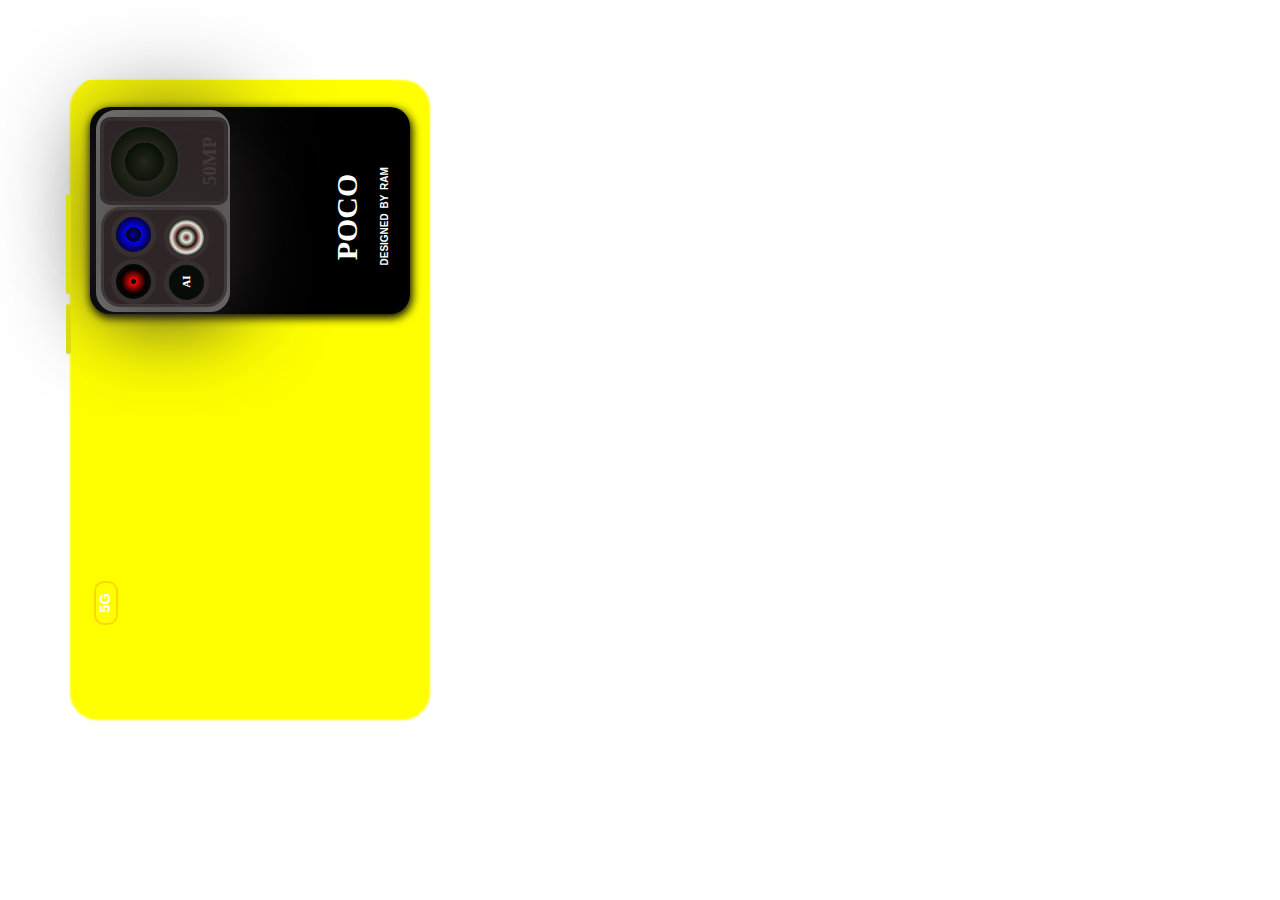
<file: index.html>
<!DOCTYPE html>
<html lang="en">
<head>
    <meta charset="UTF-8">
    <meta name="viewport" content="width=device-width, initial-scale=1.0">
    <title>Document</title>
    <link rel="stylesheet" href="pococMobile.css">
</head>
<body>
    <div class="container-box">
        <div class="box1">
            <div class="whole"></div>
            <div class="box2">
                <div class="box3">
                </div><h5 class="mp">50MP</h5>
            </div> 
                    <div class="camera0">
                    <div class="nextbox"></div>
                    <div class="camera1"></div>
                    <div class="camera2"><h6 class="cam3">AI</h6></div>
                    <div class="camera3"></div>
                    <div class="camera4"></div>
                    <h3 class="poco">POCO</h3>
                    <h4 class="poco1">DESIGNED BY RAM</h4>
                    <h2 class="poco5g">5G</h2>
                    <div class="line"></div>
                    <div class="line1"></div>
            </div> 
        </div>
    </div>
</body>
</html>
</file>
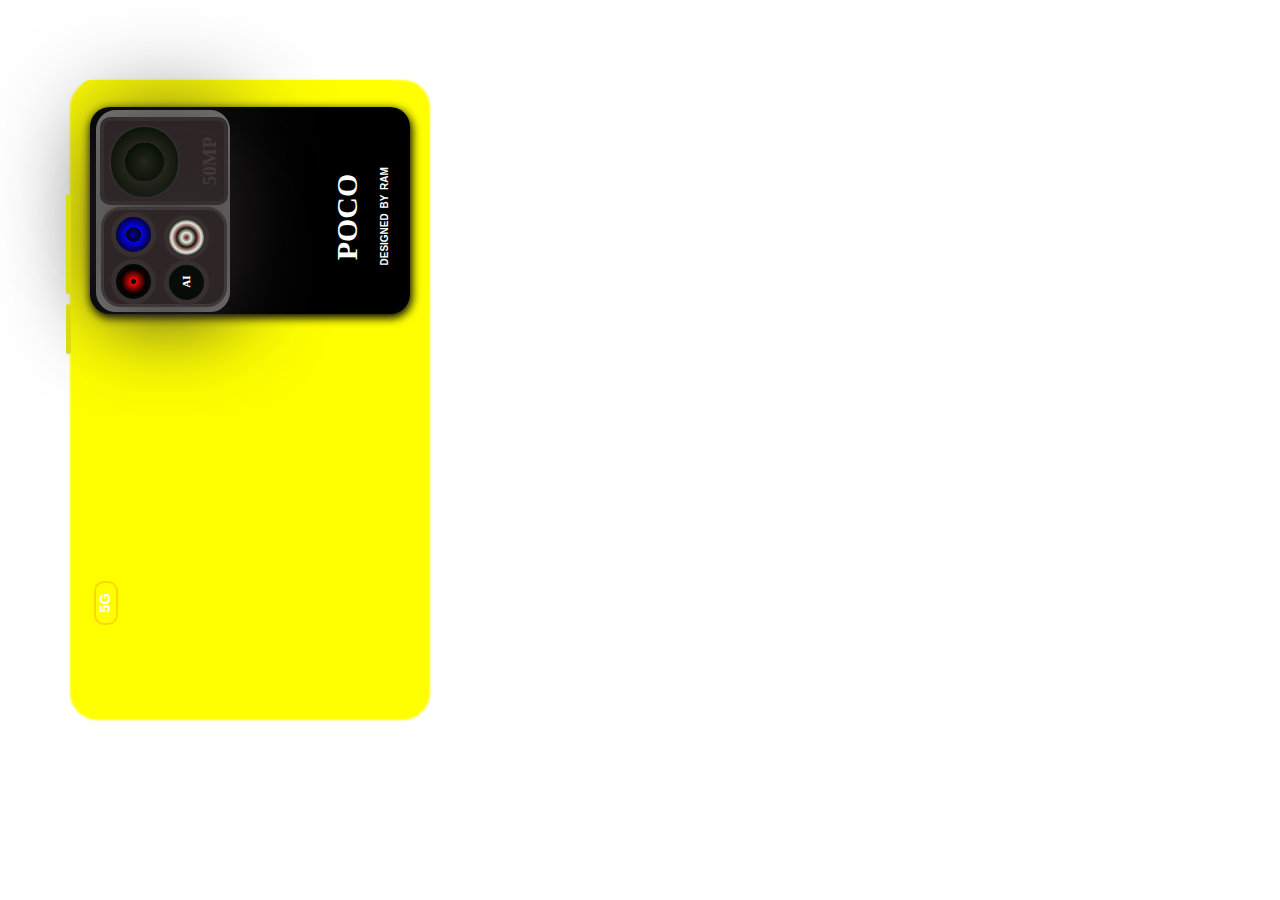
<file: pocoMobile.html>
<!DOCTYPE html>
<html lang="en">
<head>
    <meta charset="UTF-8">
    <meta name="viewport" content="width=device-width, initial-scale=1.0">
    <title>Document</title>
    <link rel="stylesheet" href="pococMobile.css">
</head>
<body>
    <div class="container-box">
        <div class="box1">
            <div class="whole"></div>
            <div class="box2">
                <div class="box3">
                </div><h5 class="mp">50MP</h5>
            </div> 
                    <div class="camera0">
                    <div class="nextbox"></div>
                    <div class="camera1"></div>
                    <div class="camera2"><h6 class="cam3">AI</h6></div>
                    <div class="camera3"></div>
                    <div class="camera4"></div>
                    <h3 class="poco">POCO</h3>
                    <h4 class="poco1">DESIGNED BY RAM</h4>
                    <h2 class="poco5g">5G</h2>
                    <div class="line"></div>
                    <div class="line1"></div>
            </div> 
        </div>
    </div>
</body>
</html>
</file>
<file: pococMobile.css>
*{
    margin: 0;
    padding: 0;
}
body{
    padding: 30px;
}
.container-box{
    position: relative;
    margin: 50px;
    display: flex;
    height: 600px;
    width: 320px;
    color: yellow;
    background: yellow;
    border-radius: 10px;
    align-items: center;
    justify-content: center;
    box-shadow: 10px 20px 2px 20px;
}
.box1{
    position: relative;
    display: flex;
    top: -170px;
    left: 10px;
    height: 207px;
    width: 400px;
    box-shadow: 1px 3px 10px 1px black;
    background: black;
    border-radius: 20px;
}
.box2{
    position: relative;
    display: flex;
    height: 80px;
    width: 120px;
    background: #2e2626;
    border-radius: 10px;
    left: 10px;
    top: 10px;
    border: 4px solid rgb(56, 48, 48);
    box-shadow: 2px 6px 100px 2px rgb(51, 46, 46);
}
.box3{
    height: 70px;
    width: 70px;
    border: 2px solid rgb(51, 46, 46);
    position: relative;
    border-radius: 50px;
    left: 5px;
    top: 4px;
    display: grid;
    background:repeating-radial-gradient(circle, rgb(77, 18, 18) 40%,rgb(37, 37, 27) 10%,rgb(4, 15, 4) 80%);
}
.camera0{
    position: relative;
    height: 94px;
    width: 120px;
    background: #2b2020;
    top: 100px;
    right: 117px;
    border-radius: 20px;
    background:#2e2626;
    border: 3px solid  rgb(63, 56, 56);
    box-shadow: 2px 6px 90px 2px rgb(51, 46, 46);

}
.nextbox{
    height: 35px;
    width: 35px;
    border: 5px solid  rgb(56, 48, 48);
    border-radius: 50px;
    position: relative;
    background:repeating-radial-gradient(circle, rgb(6, 29, 236) 30%,rgb(5, 1, 240) 10%,rgb(4, 2, 27) 80%);
    left: 7px;
    top: 2px;
}
.camera1{
    height: 35px;
    width: 35px;
    border: 5px solid  rgb(56, 48, 48);
    border-radius: 50px;
    background:repeating-radial-gradient(circle, rgb(240, 9, 9) 10%,rgb(7, 0, 0) 50%,rgb(4, 15, 4) 80%);
    position: relative;
    left: 7px;
    top: 4px;
}
.camera2{
    height: 35px;
    width: 35px;
    border: 5px solid  rgb(56, 48, 48);
    border-radius: 50px;
    background:repeating-radial-gradient(circle, rgb(77, 18, 18) 40%,rgb(10, 10, 7) 10%,rgb(4, 15, 4) 80%);
    position: relative;
    left: 60px;
    top: -40px;
}
.camera3{
    height: 35px;
    width: 35px;
    border: 5px solid  rgb(56, 48, 48);
    border-radius: 50px;
    background:repeating-radial-gradient(circle, rgb(77, 18, 18) 40%,rgb(230, 230, 218) 60%,rgb(4, 15, 4) 80%);
    position: relative;
    left: 60px;
    top: -130px;
}
.camera2 .cam3{
    position: relative;
    left: -1px;
    color: white;
    top: -1px;
    text-shadow: 0px 0px gray ;
    transform: rotate(270deg);
}
.whole{
    height: 198px;
    width: 130px;
    top: 3px;
    position: absolute;
    background: gray;
    right: 180px;
    border-radius: 20px;
    border: 2px solid gray;
}
.mp{
    position:relative;
    left: 40px;
    font-size: 19px;
    color:  rgb(68, 59, 59);
    transform: rotate(270deg);
}
.poco{
    color: white;
    position: absolute;
    top: -10px;
    font-size: 30px;
    left: 200px;
    transform: rotate(270deg);
}
.poco1{
    display: flex;
    color: white;
    position: relative;
    top: -190px;
    font-size: 10px;
    left: 220px;
    transform: rotate(270deg);
    word-spacing: 2px;
    font-family:sans-serif;
    font-weight: 600;
}
.poco5g{
    border: 2px solid gold;
    display: flex;
    height: 20px;
    border-radius: 10px;
    width: 40px;
    justify-content: center;
    color: white;
    position: relative;
    top: 190px;
    font-size: 15px;
    left: -20px;
    transform: rotate(270deg);
    font-family:sans-serif;
    font-weight: 600;
}
.line{
    height: 100px;
    width: 5px;
    background: rgb(219, 219, 18);
    position: absolute;
    bottom:10px;
    left: -38px;
    border-radius: 10px;
}
.line1{
    height: 50px;
    width: 5px;
    background: rgb(219, 219, 18);
    position: absolute;
    bottom:-50px;
    left: -38px;
    border-radius: 10px;
}
</file>
